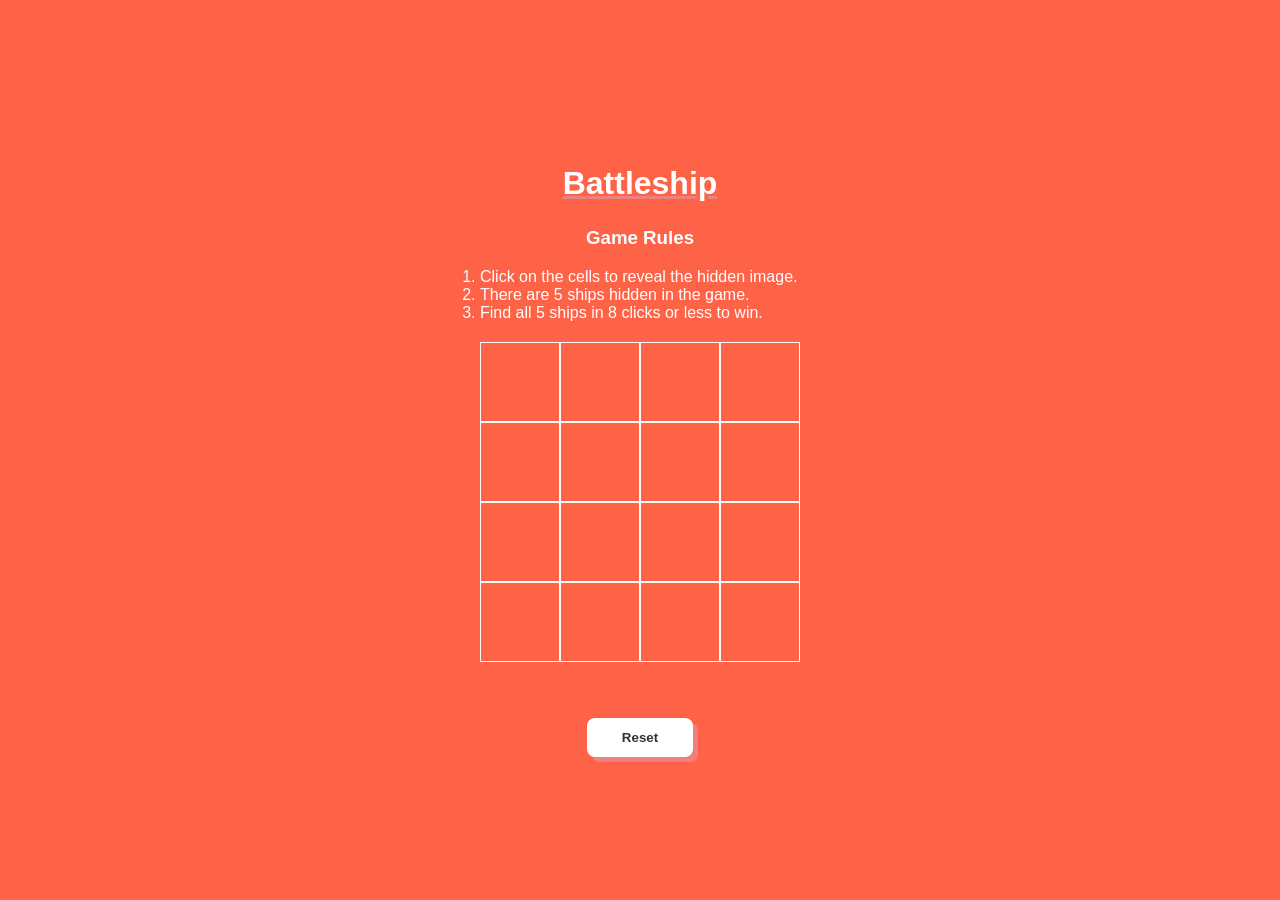
<file: Battle_Ship/index.html>
<!DOCTYPE html>
<html lang="en">
<head>
  <meta charset="UTF-8">
  <meta name="viewport" content="width=device-width, initial-scale=1.0">
  <title>Battleship Game</title>
  <link rel="stylesheet" href="style.css">
  <script src="script.js" defer></script>
</head>
<body>

  <div class="game-container">

    <h1>Battleship</h1>

    <div class="rules">
      <h3>Game Rules</h3>
      <ol>
        <li>Click on the cells to reveal the hidden image.</li>
        <li>There are 5 ships hidden in the game.</li>
        <li>Find all 5 ships in 8 clicks or less to win.</li>
      </ol>
    </div>

    <div id="gameGrid" class="game-grid"></div>

    <p id="message"></p>

    <button id="resetBtn">Reset</button>

  </div>

</body>
</html>
</file>
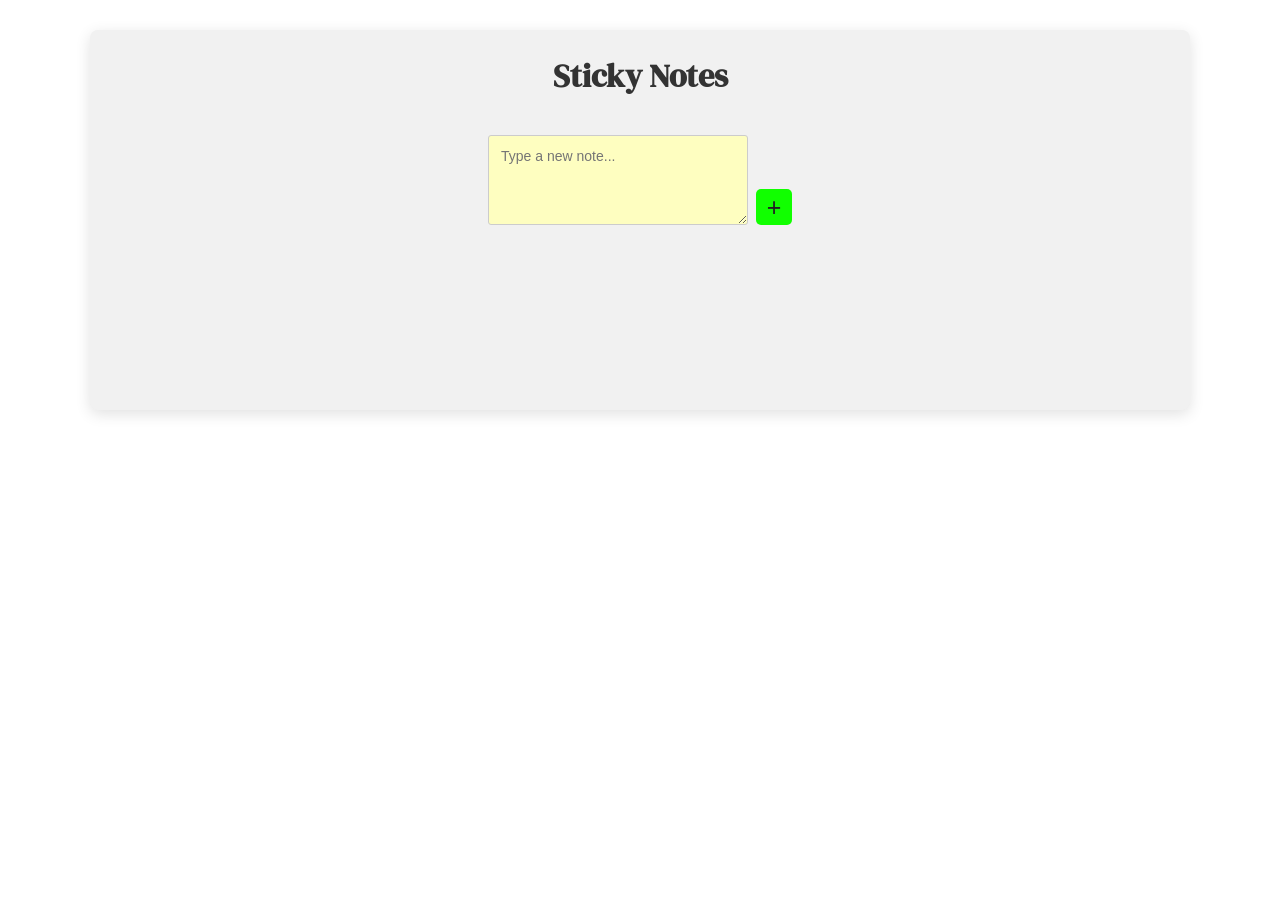
<file: Sticky_Notes/index.html>
<!DOCTYPE html>
<html lang="en">
<head>
  <meta charset="UTF-8">
  <meta name="viewport" content="width=device-width, initial-scale=1.0">
  <title>Sticky Notes</title>

  <link rel="preconnect" href="https://fonts.googleapis.com">
  <link rel="preconnect" href="https://fonts.gstatic.com" crossorigin>
  <link href="https://fonts.googleapis.com/css2?family=DM+Serif+Display&display=swap" rel="stylesheet">

  <link rel="stylesheet" href="style.css">
  <script src="script.js" defer></script>
</head>
<body>
  <main class="container">
    <h1>Sticky Notes</h1>

    <section id="notesContainer" class="notes-container"></section>

    <div class="note-input">
      <textarea
        id="noteInput"
        placeholder="Type a new note..."
        aria-label="Type a new note"
      ></textarea>
      <button id="addNoteBtn" type="button" aria-label="Add note">+</button>
    </div>
  </main>
</body>
</html>
</file>
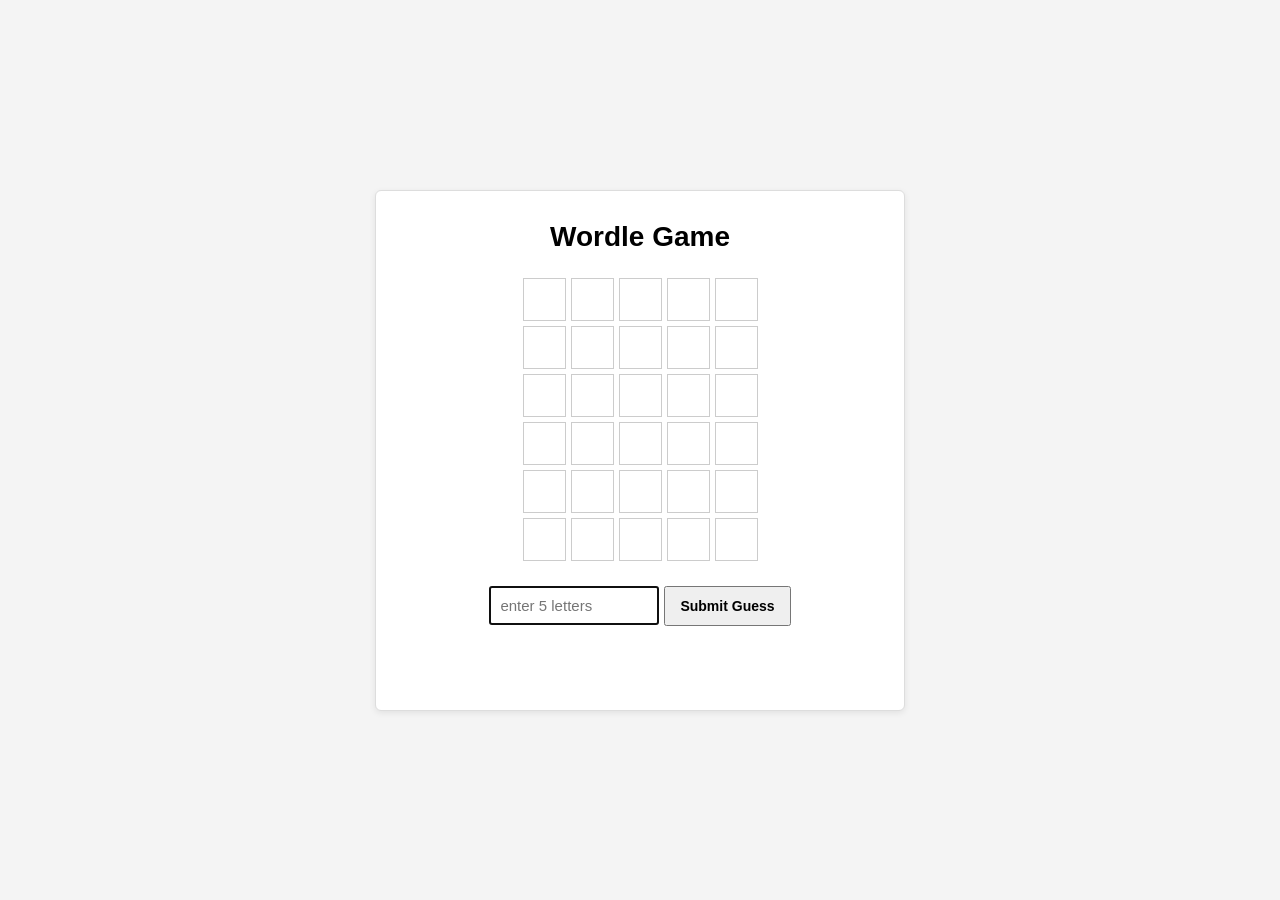
<file: Wordle_game/index.html>
<!DOCTYPE html>
<html lang="en">
<head>
  <meta charset="UTF-8">
  <meta name="viewport" content="width=device-width, initial-scale=1.0">
  <title>Wordle Game</title>
  <link rel="stylesheet" href="style.css">
  <script src="script.js" defer></script>
</head>
<body>
  <main class="game-container">
    <h1>Wordle Game</h1>

    <div id="board" class="board"></div>

    <div class="input-area">
      <input
        type="text"
        id="guessInput"
        maxlength="5"
        placeholder="Enter 5 letters"
        autocomplete="off"
        autofocus
        aria-label="Enter your five-letter guess"
      >
      <button id="submitBtn" type="button">Submit Guess</button>
    </div>

    <p id="message"></p>
  </main>
</body>
</html>
</file>
<file: Battle_Ship/style.css>
* {
  box-sizing: border-box;
}

body {
  margin: 0;
  min-height: 100vh;
  display: flex;
  justify-content: center;
  align-items: center;
  background-color: tomato;
  font-family: Arial, sans-serif;
  color: white;
}

.game-container {
  width: 95%;
  max-width: 800px;
  padding: 25px;
  text-align: center;
}

h1 {
  text-decoration: underline;
  text-decoration-color: lightcoral;
  margin-bottom: 25px;
}

.rules {
  max-width: 400px;
  margin: 0 auto 20px;
  text-align: left;
}

.rules h3 {
  text-align: center;
}

.game-grid {
  display: grid;
  grid-template-columns: repeat(4, 80px);
  grid-template-rows: repeat(4, 80px);
  justify-content: center;
  margin: 20px auto;
}

.cell {
  width: 80px;
  height: 80px;
  border: 1px solid snow;
  cursor: pointer;
  display: flex;
  justify-content: center;
  align-items: center;
}

.cell img {
  width: 100%;
  height: 100%;
  object-fit: cover;
}

#message {
  min-height: 20px;
  font-weight: bold;
}

#resetBtn {
  padding: 12px 35px;
  border: none;
  border-radius: 8px;
  background-color: white;
  color: #333;
  font-weight: bold;
  cursor: pointer;
  box-shadow: 5px 5px lightcoral;
}

#resetBtn:active {
  box-shadow: 2px 2px lightcoral;
  transform: translate(3px, 3px);
}

@media (max-width: 400px) {
  .game-grid {
    grid-template-columns: repeat(4, 65px);
    grid-template-rows: repeat(4, 65px);
  }

  .cell {
    width: 65px;
    height: 65px;
  }

  .game-container {
    padding: 15px 5px;
  }
}
</file>
<file: Sticky_Notes/style.css>
* {
  box-sizing: border-box;
}

body {
  margin: 0;
  padding: 30px 15px;
  min-height: 100vh;
  font-family: Arial, sans-serif;
  background: #ffffff;
  display: flex;
  justify-content: center;
  align-items: flex-start;
}

.container {
  width: 100%;
  max-width: 1100px;
  min-height: 380px;
  padding: 24px;
  background-color: #f1f1f1;
  box-shadow: 0 4px 15px rgba(0, 0, 0, 0.12);
  border-radius: 8px;
}

h1 {
  margin: 0 0 22px;
  text-align: center;
  font-family: "DM Serif Display", cursive;
  color: #333;
  font-size: 32px;
}

.notes-container {
  display: grid;
  grid-template-columns: repeat(auto-fit, minmax(180px, 1fr));
  gap: 12px;
  margin-bottom: 15px;
}

.note {
  position: relative;
  min-height: 120px;
  padding: 15px;
  padding-top: 25px;
  overflow-wrap: anywhere;
  white-space: pre-wrap;
  border-radius: 4px;
  box-shadow: 0 2px 5px rgba(0, 0, 0, 0.12);
  font-size: 14px;
  color: #222;
}

.note:nth-child(odd) {
  background-color: #d1e1ff;
}

.note:nth-child(even) {
  background-color: #fefffe;
}

.delete-btn {
  position: absolute;
  top: 5px;
  right: 5px;
  border: none;
  border-radius: 4px;
  background-color: #e54b3a;
  color: white;
  font-weight: bold;
  cursor: pointer;
  padding: 2px 6px;
}

.delete-btn:hover {
  background-color: #c93628;
}

.note-input {
  display: flex;
  justify-content: center;
  align-items: flex-end;
  gap: 8px;
}

#noteInput {
  width: 260px;
  max-width: 85%;
  min-height: 90px;
  padding: 12px;
  resize: vertical;
  border: 1px solid #ccc;
  border-radius: 3px;
  background-color: #fefec0;
  font-family: Arial, sans-serif;
  font-size: 14px;
  outline-color: #999;
}

#addNoteBtn {
  width: 36px;
  height: 36px;
  border: none;
  border-radius: 5px;
  background-color: #11ff00;
  color: #222;
  font-size: 25px;
  line-height: 1;
  cursor: pointer;
  transition: transform 0.2s ease;
}

#addNoteBtn:hover {
  transform: scale(1.12);
}

@media (max-width: 480px) {
  .container {
    padding: 16px;
  }

  .notes-container {
    grid-template-columns: 1fr;
  }
}
</file>
<file: Wordle_game/style.css>
* {
  box-sizing: border-box;
}

body {
  margin: 0;
  min-height: 100vh;
  padding: 30px 15px;
  display: flex;
  justify-content: center;
  align-items: center;
  background-color: #f4f4f4;
  font-family: Arial, sans-serif;
  text-align: center;
}

.game-container {
  width: 100%;
  max-width: 530px;
  padding: 30px 20px;
  background-color: white;
  border: 1px solid #ddd;
  border-radius: 6px;
  box-shadow: 0 2px 6px rgba(0, 0, 0, 0.08);
}

h1 {
  margin-top: 0;
  margin-bottom: 25px;
  font-size: 28px;
}

.board {
  display: grid;
  grid-template-columns: repeat(5, 43px);
  gap: 5px;
  justify-content: center;
  margin-bottom: 25px;
}

.cell {
  width: 43px;
  height: 43px;
  border: 1px solid #ccc;
  display: flex;
  justify-content: center;
  align-items: center;
  font-size: 18px;
  font-weight: bold;
  text-transform: lowercase;
}

.correct {
  background-color: green;
  color: white;
  border-color: green;
}

.present {
  background-color: yellow;
  color: black;
  border-color: yellow;
}

.absent {
  background-color: gray;
  color: white;
  border-color: gray;
}

.input-area {
  display: flex;
  justify-content: center;
  align-items: center;
  gap: 5px;
  flex-wrap: wrap;
}

#guessInput {
  width: 170px;
  padding: 9px;
  font-size: 15px;
  text-transform: lowercase;
}

#submitBtn {
  padding: 10px 14px;
  font-size: 14px;
  font-weight: bold;
  cursor: pointer;
}

#message {
  min-height: 20px;
  margin-top: 18px;
  font-weight: bold;
}

@media (max-width: 380px) {
  .game-container {
    padding: 22px 10px;
  }

  .board {
    grid-template-columns: repeat(5, 38px);
  }

  .cell {
    width: 38px;
    height: 38px;
  }
}
</file>
